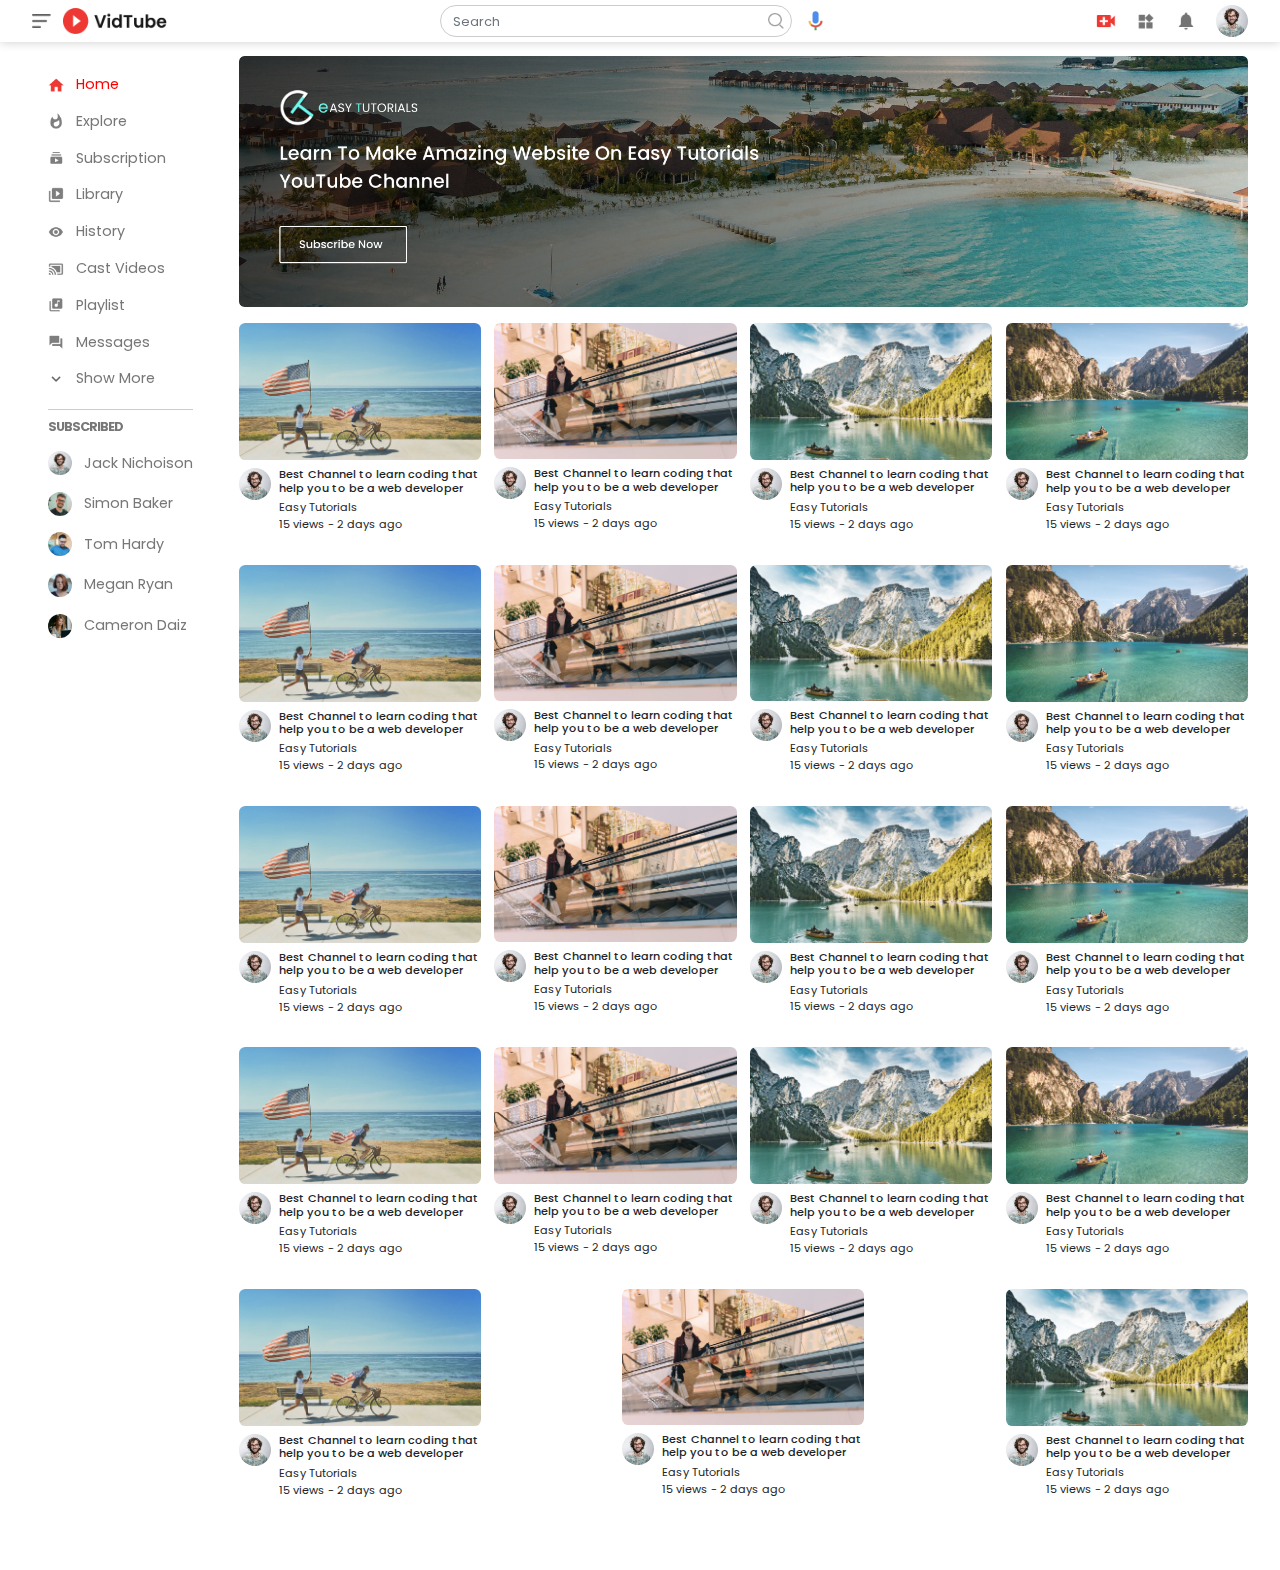
<file: index.html>
<!DOCTYPE html>
<html lang="en">
<head>
    <meta charset="UTF-8">
    <meta http-equiv="X-UA-Compatible" content="IE=edge">
    <meta name="viewport" content="width=device-width, initial-scale=1.0">
    <link rel="stylesheet" href="css/all.min.css"/>
    <link rel="stylesheet" href="css/bootstrap.min.css"/>
    <link rel="stylesheet" href="css/style.css"/>
    <link rel="preconnect" href="https://fonts.googleapis.com">
<link rel="preconnect" href="https://fonts.gstatic.com" crossorigin>
<link href="https://fonts.googleapis.com/css2?family=Berkshire+Swash&family=Cairo:wght@700&family=Courgette&family=Fredericka+the+Great&family=Gideon+Roman&family=Inria+Serif:ital,wght@1,300;1,400&family=Jomhuria&family=Kaushan+Script&family=Libre+Baskerville&family=Lobster&family=Lobster+Two&family=Noto+Serif:wght@700&family=Open+Sans:wght@300;500;600;700&family=Playfair+Display:wght@800&family=Poppins:wght@300;400;500;600;700;800&family=Raleway:wght@400;900&family=Roboto:wght@100;300;500&display=swap" rel="stylesheet">
    <title>Youtube Page</title>
</head>
<body>
    <!-- Start Header -->
    <header>
        <nav>
            <div class="nav-left">
                <img class="menu" src="images/menu.png"/>
                <img class="logo" src="images/logo.png"/>
            </div>
            <div class="nav-middle">
                <div class="form">
                    <input type="text" class="form-control" placeholder="Search">
                    <img class="search" src="images/search.png"/>
                </div>
                <img class="voice" src="images/voice-search.png"/>
            </div>
            <div class="nav-right">
                <img src="images/upload.png"/>
                <img src="images/more.png"/>
                <img src="images/notification.png"/>
                <img class="person" src="images/Jack.png"/>
            </div>
        </nav>
    </header>
    <!-- End Header -->
    <!-- Start Contain -->
    <section class="contain">
        <div class="row">
            <div class="col-lg-2">
                <div class="sidebar">
                    <ul class="links list-unstyled">
                        <li class="active">
                            <img src="images/home.png"/>
                            <span>Home</span>
                        </li>
                        <li>
                            <img src="images/explore.png"/>
                            <span>Explore</span>
                        </li>
                        <li>
                            <img src="images/subscriprion.png"/>
                            <span>Subscription</span>
                        </li>
                        <li>
                            <img src="images/library.png"/>
                            <span>Library</span>
                        </li>
                        <li>
                            <img src="images/history.png"/>
                            <span>History</span>
                        </li>
                        <li>
                            <img src="images/cast.png"/>
                            <span>Cast Videos</span>
                        </li>
                        <li>
                            <img src="images/playlist.png"/>
                            <span>Playlist</span>
                        </li>
                        <li>
                            <img src="images/messages.png"/>
                            <span>Messages</span>
                        </li>
                        <li>
                            <img src="images/show-more.png"/>
                            <a href="#">Show More</a>
                        </li>
                    </ul>
                    <div class="subscribe">
                        <h6>Subscribed</h6>
                        <ul class="person list-unstyled">
                            <li>
                                <img src="images/Jack.png"/>
                                <span>Jack Nichoison</span>
                            </li>
                            <li>
                                <img src="images/simon.png"/>
                                <span>Simon Baker</span>
                            </li>
                            <li>
                                <img src="images/tom.png"/>
                                <span>Tom Hardy</span>
                            </li>
                            <li>
                                <img src="images/megan.png"/>
                                <span>Megan Ryan</span>
                            </li>
                            <li>
                                <img src="images/cameron.png"/>
                                <span>Cameron Daiz</span>
                            </li>
                        </ul>
                    </div>
                </div>
            </div>
            <div class="col-lg-10 side-right">
                <img class="banner img-fluid" src="images/banner.png"/>
                <div class="content">
                
                    <div class="box">
                       <a href="play.html"> <img class="img-fluid thum" src="images/thumbnail2.png"/></a>
                        <div class="box-body">
                            <img class="main" src="images/Jack.png"/>
                            <div class="text">
                                <h6>Best Channel to learn coding that<br/> help you to be a web developer</h6>
                                <p>Easy Tutorials <br/> 15 views - 2 days ago</p>
                            </div>
                        </div>
                    </div>
                    <div class="box">
                        <img class="img-fluid thum" src="images/thumbnail3.png"/>
                        <div class="box-body">
                            <img class="main" src="images/Jack.png"/>
                            <div class="text">
                                <h6>Best Channel to learn coding that<br/> help you to be a web developer</h6>
                                <p>Easy Tutorials <br/> 15 views - 2 days ago</p>
                            </div>
                        </div>
                    </div>
                    <div class="box">
                        <img class="img-fluid thum" src="images/thumbnail4.png"/>
                        <div class="box-body">
                            <img class="main" src="images/Jack.png"/>
                            <div class="text">
                                <h6>Best Channel to learn coding that<br/> help you to be a web developer</h6>
                                <p>Easy Tutorials <br/> 15 views - 2 days ago</p>
                            </div>
                        </div>
                    </div>
                    <div class="box">
                        <img class="img-fluid thum" src="images/thumbnail1.png"/>
                        <div class="box-body">
                            <img class="main" src="images/Jack.png"/>
                            <div class="text">
                                <h6>Best Channel to learn coding that<br/> help you to be a web developer</h6>
                                <p>Easy Tutorials <br/> 15 views - 2 days ago</p>
                            </div>
                        </div>
                    </div>
                    <div class="box">
                        <img class="img-fluid thum" src="images/thumbnail2.png"/>
                        <div class="box-body">
                            <img class="main" src="images/Jack.png"/>
                            <div class="text">
                                <h6>Best Channel to learn coding that<br/> help you to be a web developer</h6>
                                <p>Easy Tutorials <br/> 15 views - 2 days ago</p>
                            </div>
                        </div>
                    </div>
                    <div class="box">
                        <img class="img-fluid thum" src="images/thumbnail3.png"/>
                        <div class="box-body">
                            <img class="main" src="images/Jack.png"/>
                            <div class="text">
                                <h6>Best Channel to learn coding that<br/> help you to be a web developer</h6>
                                <p>Easy Tutorials <br/> 15 views - 2 days ago</p>
                            </div>
                        </div>
                    </div>
                    <div class="box">
                        <img class="img-fluid thum" src="images/thumbnail4.png"/>
                        <div class="box-body">
                            <img class="main" src="images/Jack.png"/>
                            <div class="text">
                                <h6>Best Channel to learn coding that<br/> help you to be a web developer</h6>
                                <p>Easy Tutorials <br/> 15 views - 2 days ago</p>
                            </div>
                        </div>
                    </div>
                    <div class="box">
                        <img class="img-fluid thum" src="images/thumbnail1.png"/>
                        <div class="box-body">
                            <img class="main" src="images/Jack.png"/>
                            <div class="text">
                                <h6>Best Channel to learn coding that<br/> help you to be a web developer</h6>
                                <p>Easy Tutorials <br/> 15 views - 2 days ago</p>
                            </div>
                        </div>
                    </div>
                    <div class="box">
                        <img class="img-fluid thum" src="images/thumbnail2.png"/>
                        <div class="box-body">
                            <img class="main" src="images/Jack.png"/>
                            <div class="text">
                                <h6>Best Channel to learn coding that<br/> help you to be a web developer</h6>
                                <p>Easy Tutorials <br/> 15 views - 2 days ago</p>
                            </div>
                        </div>
                    </div>
                    <div class="box">
                        <img class="img-fluid thum" src="images/thumbnail3.png"/>
                        <div class="box-body">
                            <img class="main" src="images/Jack.png"/>
                            <div class="text">
                                <h6>Best Channel to learn coding that<br/> help you to be a web developer</h6>
                                <p>Easy Tutorials <br/> 15 views - 2 days ago</p>
                            </div>
                        </div>
                    </div>
                    <div class="box">
                        <img class="img-fluid thum" src="images/thumbnail4.png"/>
                        <div class="box-body">
                            <img class="main" src="images/Jack.png"/>
                            <div class="text">
                                <h6>Best Channel to learn coding that<br/> help you to be a web developer</h6>
                                <p>Easy Tutorials <br/> 15 views - 2 days ago</p>
                            </div>
                        </div>
                    </div>
                    <div class="box">
                        <img class="img-fluid thum" src="images/thumbnail1.png"/>
                        <div class="box-body">
                            <img class="main" src="images/Jack.png"/>
                            <div class="text">
                                <h6>Best Channel to learn coding that<br/> help you to be a web developer</h6>
                                <p>Easy Tutorials <br/> 15 views - 2 days ago</p>
                            </div>
                        </div>
                    </div>
                    <div class="box">
                        <img class="img-fluid thum" src="images/thumbnail2.png"/>
                        <div class="box-body">
                            <img class="main" src="images/Jack.png"/>
                            <div class="text">
                                <h6>Best Channel to learn coding that<br/> help you to be a web developer</h6>
                                <p>Easy Tutorials <br/> 15 views - 2 days ago</p>
                            </div>
                        </div>
                    </div>
                    <div class="box">
                        <img class="img-fluid thum" src="images/thumbnail3.png"/>
                        <div class="box-body">
                            <img class="main" src="images/Jack.png"/>
                            <div class="text">
                                <h6>Best Channel to learn coding that<br/> help you to be a web developer</h6>
                                <p>Easy Tutorials <br/> 15 views - 2 days ago</p>
                            </div>
                        </div>
                    </div>
                    <div class="box">
                        <img class="img-fluid thum" src="images/thumbnail4.png"/>
                        <div class="box-body">
                            <img class="main" src="images/Jack.png"/>
                            <div class="text">
                                <h6>Best Channel to learn coding that<br/> help you to be a web developer</h6>
                                <p>Easy Tutorials <br/> 15 views - 2 days ago</p>
                            </div>
                        </div>
                    </div><div class="box">
                        <img class="img-fluid thum" src="images/thumbnail1.png"/>
                        <div class="box-body">
                            <img class="main" src="images/Jack.png"/>
                            <div class="text">
                                <h6>Best Channel to learn coding that<br/> help you to be a web developer</h6>
                                <p>Easy Tutorials <br/> 15 views - 2 days ago</p>
                            </div>
                        </div>
                    </div>
                    <div class="box">
                        <img class="img-fluid thum" src="images/thumbnail2.png"/>
                        <div class="box-body">
                            <img class="main" src="images/Jack.png"/>
                            <div class="text">
                                <h6>Best Channel to learn coding that<br/> help you to be a web developer</h6>
                                <p>Easy Tutorials <br/> 15 views - 2 days ago</p>
                            </div>
                        </div>
                    </div>
                    <div class="box">
                        <img class="img-fluid thum" src="images/thumbnail3.png"/>
                        <div class="box-body">
                            <img class="main" src="images/Jack.png"/>
                            <div class="text">
                                <h6>Best Channel to learn coding that<br/> help you to be a web developer</h6>
                                <p>Easy Tutorials <br/> 15 views - 2 days ago</p>
                            </div>
                        </div>
                    </div>
                    <div class="box">
                        <img class="img-fluid thum" src="images/thumbnail4.png"/>
                        <div class="box-body">
                            <img class="main" src="images/Jack.png"/>
                            <div class="text">
                                <h6>Best Channel to learn coding that<br/> help you to be a web developer</h6>
                                <p>Easy Tutorials <br/> 15 views - 2 days ago</p>
                            </div>
                        </div>
                    </div>
                </div>
            </div>
        </div>
    </section>
    <!-- End Contain -->
    <script src="js/all.min.js"></script>
    <script src="js/bootstrap.bundle.min.js"></script>
</body>
</html>
</file>
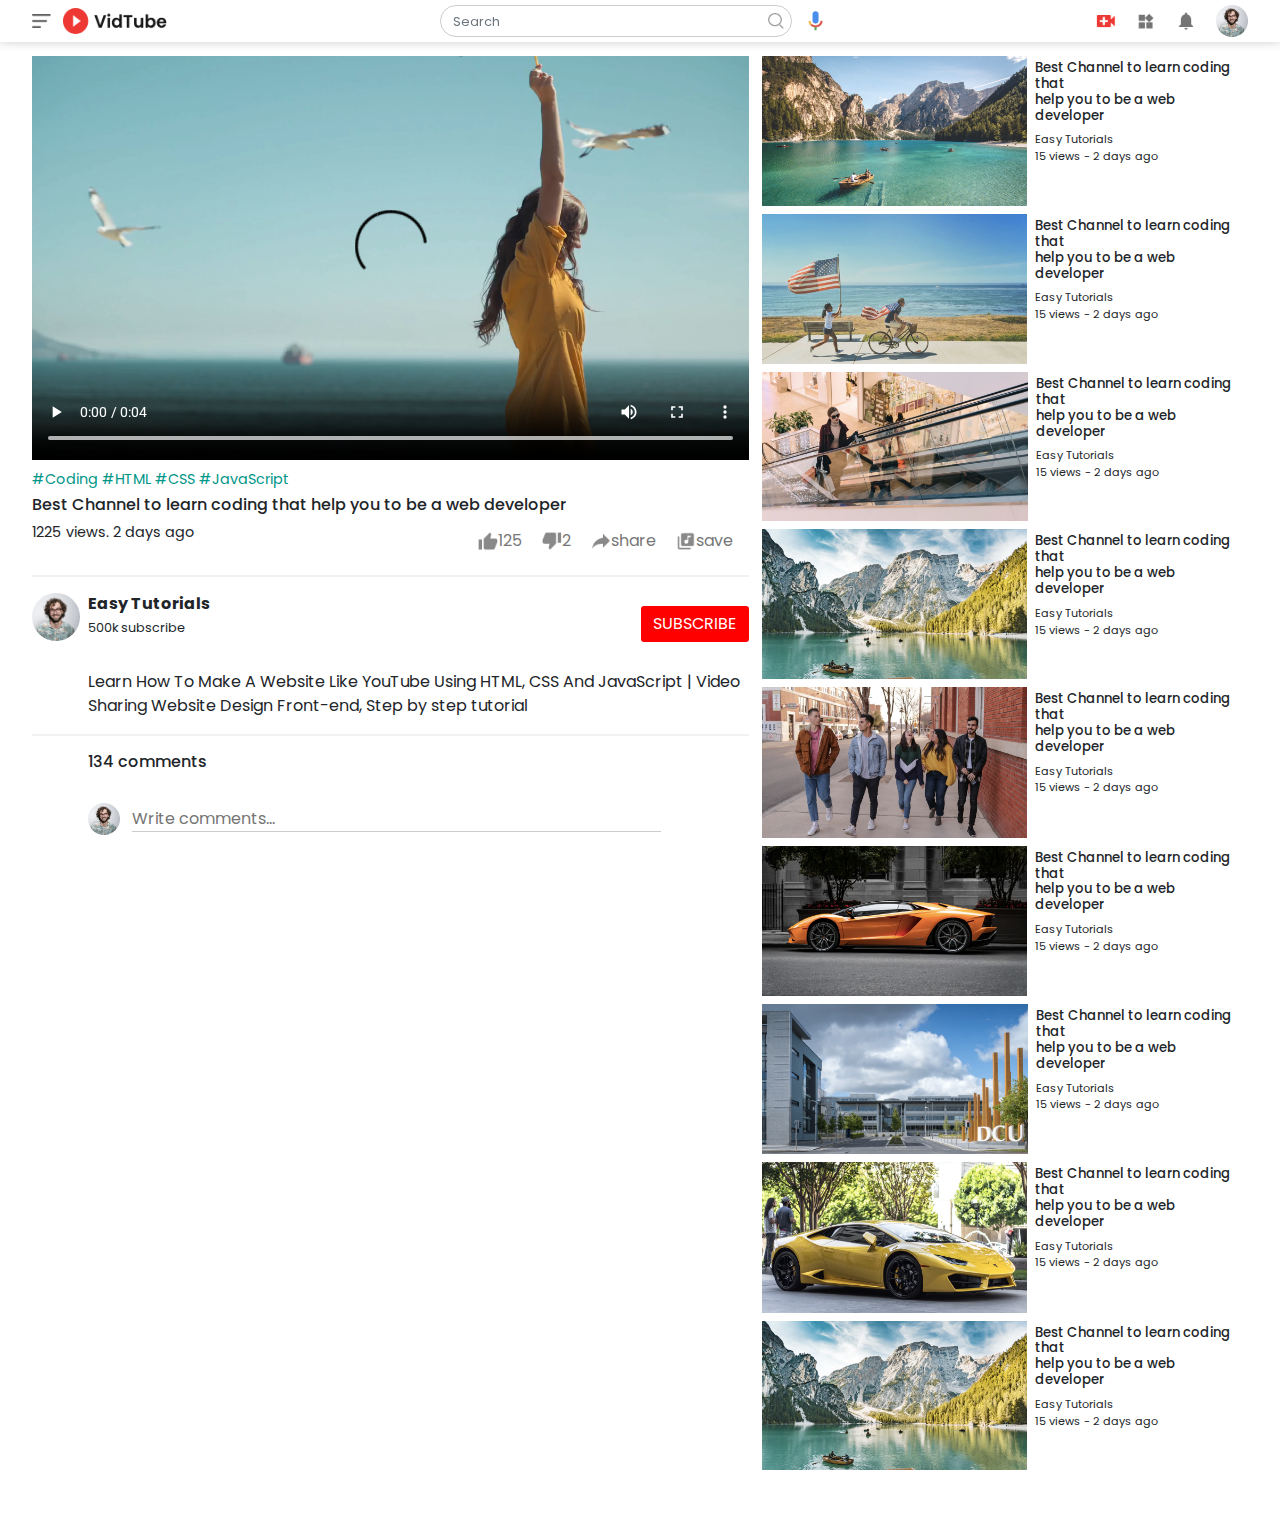
<file: play.html>
<!DOCTYPE html>
<html lang="en">
<head>
    <meta charset="UTF-8">
    <meta http-equiv="X-UA-Compatible" content="IE=edge">
    <meta name="viewport" content="width=device-width, initial-scale=1.0">
    <link rel="stylesheet" href="css/all.min.css"/>
    <link rel="stylesheet" href="css/bootstrap.min.css"/>
    <link rel="stylesheet" href="css/play.css"/>
    <link rel="preconnect" href="https://fonts.googleapis.com">
    <link rel="preconnect" href="https://fonts.gstatic.com" crossorigin>
    <link href="https://fonts.googleapis.com/css2?family=Berkshire+Swash&family=Cairo:wght@700&family=Courgette&family=Fredericka+the+Great&family=Gideon+Roman&family=Inria+Serif:ital,wght@1,300;1,400&family=Jomhuria&family=Kaushan+Script&family=Libre+Baskerville&family=Lobster&family=Lobster+Two&family=Noto+Serif:wght@700&family=Open+Sans:wght@300;500;600;700&family=Playfair+Display:wght@800&family=Poppins:wght@300;400;500;600;700;800&family=Raleway:wght@400;900&family=Roboto:wght@100;300;500&display=swap" rel="stylesheet">
    <title>Document</title>
</head>
<body>
     <!-- Start Header -->
     <header>
        <nav>
            <div class="nav-left">
                <img class="menu" src="images/menu.png"/>
                <img class="logo" src="images/logo.png"/>
            </div>
            <div class="nav-middle">
                <div class="form">
                    <input type="text" class="form-control" placeholder="Search">
                    <img class="search" src="images/search.png"/>
                </div>
                <img class="voice" src="images/voice-search.png"/>
            </div>
            <div class="nav-right">
                <img src="images/upload.png"/>
                <img src="images/more.png"/>
                <img src="images/notification.png"/>
                <img class="person" src="images/Jack.png"/>
            </div>
        </nav>
    </header>
    <!-- End Header -->
    <!-- Start PLay -->
    <div class="play">
        <div class="play-video">
            <video controls autoplay>
                <source src="images/video.mp4" type="video/mp4"/>
            </video>
            <div class="tags">
                <a href="#">#Coding</a>
                <a href="#">#HTML</a>
                <a href="#">#CSS</a>
                <a href="#">#JavaScript</a>
            </div>
            <h6 class="mt-1 mb-2">Best Channel to learn coding that help you to be a web developer</h6>
            <div class="text">
                <p>1225 views. 2 days ago</p>
                <div class="icon">
                    <a href="#"><img src="images/like.png"/>125</a>
                    <a href="#"><img src="images/dislike.png"/>2</a>
                    <a href="#"><img src="images/share.png"/>share</a>
                    <a href="#"><img src="images/save.png"/>save</a>
                </div>
            </div>
            <hr/>
            <div class="cart">
                <div class="img">
                    <img src="images/Jack.png"/>
                    <p>Easy Tutorials<br/><span>500k subscribe</span></p>
                </div>
                <a href="#" class="btn">Subscribe</a>
            </div>
            <div class="desc">
                Learn How To Make A Website Like YouTube Using HTML, CSS And JavaScript | Video Sharing Website Design Front-end, Step by step tutorial
            </div>
            <hr/>
            <h6 class="com">134 comments</h6>
            <div class="comment">
                <img src="images/Jack.png"/>
                <input type="text" placeholder="Write comments..."/>
            </div>
        </div>
        <div class="content">
            <div class="box">
                <a href="#"><img class="img-fluid thum" src="images/thumbnail1.png"/></a>
                <div class="box-body">
                    <h6>Best Channel to learn coding that<br/> help you to be a web developer</h6>
                        <p>Easy Tutorials <br/> 15 views - 2 days ago</p>
                </div>
            </div>
            <div class="box">
                <a href="#"><img class="img-fluid thum" src="images/thumbnail2.png"/></a>
                <div class="box-body">
                    <h6>Best Channel to learn coding that<br/> help you to be a web developer</h6>
                    <p>Easy Tutorials <br/> 15 views - 2 days ago</p>
                </div>
            </div>
            <div class="box">
                <a href="#"><img class="img-fluid thum" src="images/thumbnail3.png"/></a>
                <div class="box-body">
                    <h6>Best Channel to learn coding that<br/> help you to be a web developer</h6>
                    <p>Easy Tutorials <br/> 15 views - 2 days ago</p>
                </div>
            </div>
            <div class="box">
                <a href="#"><img class="img-fluid thum" src="images/thumbnail4.png"/></a>
                <div class="box-body">
                    <h6>Best Channel to learn coding that<br/> help you to be a web developer</h6>
                    <p>Easy Tutorials <br/> 15 views - 2 days ago</p>
                </div>
            </div>
            <div class="box">
                <a href="#"><img class="img-fluid thum" src="images/thumbnail5.png"/></a>
                <div class="box-body">
                    <h6>Best Channel to learn coding that<br/> help you to be a web developer</h6>
                    <p>Easy Tutorials <br/> 15 views - 2 days ago</p>
                </div>
            </div>
            <div class="box">
                <a href="#"><img class="img-fluid thum" src="images/thumbnail6.png"/></a>
                <div class="box-body">
                    <h6>Best Channel to learn coding that<br/> help you to be a web developer</h6>
                    <p>Easy Tutorials <br/> 15 views - 2 days ago</p>
                </div>
            </div>
            <div class="box">
                <a href="#"><img class="img-fluid thum" src="images/thumbnail7.png"/></a>
                <div class="box-body">
                    <h6>Best Channel to learn coding that<br/> help you to be a web developer</h6>
                    <p>Easy Tutorials <br/> 15 views - 2 days ago</p>
                </div>
            </div>
            <div class="box">
                <a href="#"><img class="img-fluid thum" src="images/thumbnail8.png"/></a>
                <div class="box-body">
                    <h6>Best Channel to learn coding that<br/> help you to be a web developer</h6>
                    <p>Easy Tutorials <br/> 15 views - 2 days ago</p>
                </div>
            </div>
            <div class="box">
                <a href="#"><img class="img-fluid thum" src="images/thumbnail4.png"/></a>
                <div class="box-body">
                    <h6>Best Channel to learn coding that<br/> help you to be a web developer</h6>
                    <p>Easy Tutorials <br/> 15 views - 2 days ago</p>
                </div>
            </div>
        </div>
    </div>
    <!-- End PLay -->
    <script src="js/all.min.js"></script>
    <script src="js/bootstrap.bundle.min.js"></script>
</body>
</html>
</file>
<file: css/style.css>
/* Start Varaibles */
:root {
    --mainColor: #777;
}
/* End Varaibles */
/* Start Global Rules */
* {
    padding: 0;
    margin: 0;
    box-sizing: border-box;
}
html {
    scroll-behavior: smooth;
}
body {
    font-family: 'Poppins', sans-serif;
}
/* End Global Rules */
/* Start Header */
header {
    width: 100%;
    background-color: #fff;
    box-shadow: 0 0 10px rgba(0, 0, 0, 0.2);
    position: fixed;
    top: 0;
    left: 0;
    z-index: 100;
}
header nav {
    padding: 0.3rem 2rem;
    display: flex;
    justify-content: space-between;
    align-items: center;
}
@media(max-width: 767px) {
    header nav {
        padding: 0.3rem 0.5rem;
    }
}
header nav .nav-left .menu {
    width: 1.2rem;
    margin-right: 0.5rem;
}
@media(max-width: 767px) {
    header nav .nav-left .menu {
        display: none;
    }
}
header nav .nav-left .logo {
    width: 6.5rem;
}
@media(max-width: 767px) {
    header nav .nav-left .logo {
        width: 8.5rem;
    } 
}
header nav .nav-middle {
    display: flex;
    align-items: center;
}
header nav .nav-middle .form {
    display: flex;
    align-items: center;
}
header nav .nav-middle .form input {
    width: 22rem;
    padding: 0.2rem 0.75rem;
    border-radius: 50rem;
    border: 1px solid #ccc;
}
@media(max-width: 767px) {
    header nav .nav-middle .form input {
        width: 10rem;
    }
}
header nav .nav-middle .form input::placeholder {
    font-size: 0.8rem;
}
@media(max-width: 767px) {
    header nav .nav-middle .form input::placeholder {
        font-size: 0.7rem;
    } 
}
header nav .nav-middle .form input:focus {
    outline: none;
    box-shadow: none;
}
header nav .nav-middle .voice {
    width: 0.9rem;
}
@media(max-width: 767px) {
    header nav .nav-middle .voice {
        display: none;
    }
}
header nav .nav-middle .form .search {
    position: relative;
    right: 1.5rem;
    width: 1rem;
}
header nav .nav-right img:not(:last-child) {
    width: 1.25rem;
    margin-right: 1rem;
}
@media(max-width: 767px) {
    header nav .nav-right img:not(:last-child) {
        display: none;
    }
}
header nav .nav-right .person {
    width: 2rem;
    height: 2rem;
    border-radius: 50%;
    cursor: pointer;
}
/* End Header */
/* Start Contain */
.contain {
    padding: 3.5rem 2rem;
}
.contain .sidebar  {
    padding: 1rem;
    position: fixed;
    align-self: flex-start;
    height: 100vh;
}
@media(max-width: 991px) {
    .contain .sidebar {
        display: none;
    }
}
.contain .sidebar .links {
    cursor: pointer;
}
.contain .sidebar .links li {
    margin-bottom: 0.8rem;
    position: relative;
}
.contain .sidebar .links li:last-child::after {
    position: absolute;
    content: "";
    left: 0;
    bottom: -20px;
    width: 100%;
    height: 1px;
    background-color: #ccc;
}
.contain .sidebar .links li img {
    width: 1rem;
}
.contain .sidebar .links li span {
    font-size: 0.9rem;
    color: var(--mainColor);
    margin-left: 0.5rem;
}
.contain .sidebar .links li.active span {
    color: red;
}
.contain .sidebar .links li a {
    text-decoration: none;
    font-size: 0.9rem;
    display: inline-block;
    margin-left: 0.5rem;
    color: var(--mainColor);
}
.contain .sidebar .subscribe {
    padding-top: 0.8rem;
}
.contain .sidebar .subscribe h6 {
    text-transform: uppercase;
    font-size: 0.8rem;
    color: var(--mainColor);
    font-weight: bold;
    letter-spacing: -1px;
}
.contain .sidebar .subscribe .person {
    padding-top: 0.5rem;
}
.contain .sidebar .subscribe .person li {
    margin-bottom: 1rem;
}
.contain .sidebar .subscribe .person li img {
    width: 1.5rem;
    height: 1.5rem;
    border-radius: 50%;
}
.contain .sidebar .subscribe .person li span {
    font-size: 0.9rem;
    color: var(--mainColor);
    margin-left: 0.5rem;
}
@media(max-width: 767px) {
    .contain .side-right {
        padding: 0.3rem 0.5rem;
    }
}
.contain .side-right .banner {
    cursor: pointer;
    width: 100%;
}
.contain .side-right .content {
    display: flex;
    justify-content: space-between;
    flex-wrap: wrap;
}
.contain .side-right .content .box {
    margin-top: 1rem;
    width: 24%;
    cursor: pointer;
}
@media(max-width: 767px) {
    .contain .side-right .content .box {
        width: 100%;
    }
}
@media(min-width: 767px) and (max-width: 991px) {
    .contain .side-right .content .box {
        width: 49%;
    }
}
.contain .side-right .content .box .thum {
    width: 100%;
    border-radius: 0.4rem;
}
.contain .side-right .content .box .box-body {
    display: flex;
    margin-top: 0.5rem;
}
.contain .side-right .content .box .box-body .main {
    width: 2rem;
    height: 2rem;
    border-radius: 50%;
}
.contain .side-right .content .box .box-body .text {
    margin-left: 0.5rem;

}
.contain .side-right .content .box .box-body .text h6 {
    font-size: 0.7rem;
}
.contain .side-right .content .box .box-body .text p {
    font-size: 0.7rem;
    margin-top: -0.25rem;
}
@media(max-width: 767px) {
    .contain .side-right .content .box .box-body .text h6 {
        font-size: 0.9rem;
    }
}
@media(min-width: 767px) and (max-width: 991px) {
    .contain .side-right .content .box .box-body .text h6 {
        font-size: 1rem;
    }
}
@media(max-width: 767px) {
    .contain .side-right .content .box .box-body .text p {
        font-size: 0.8rem;
    }
}
@media(min-width: 767px) and (max-width: 991px) {
    .contain .side-right .content .box .box-body .text p {
        font-size: 0.9rem;
    }
}
/* End Contain */
</file>
<file: css/play.css>
/* Start Varaibles */
:root {
    --mainColor: #777;
}
/* End Varaibles */
/* Start Global Rules */
* {
    padding: 0;
    margin: 0;
    box-sizing: border-box;
}
html {
    scroll-behavior: smooth;
}
body {
    font-family: 'Poppins', sans-serif;
}
/* End Global Rules */
/* Start Header */
header {
    width: 100%;
    background-color: #fff;
    box-shadow: 0 0 10px rgba(0, 0, 0, 0.2);
    position: fixed;
    top: 0;
    left: 0;
    z-index: 100;
}
header nav {
    padding: 0.3rem 2rem;
    display: flex;
    justify-content: space-between;
    align-items: center;
}
@media(max-width: 767px) {
    header nav {
        padding: 0.3rem 0.5rem;
    }
}
header nav .nav-left .menu {
    width: 1.2rem;
    margin-right: 0.5rem;
}
@media(max-width: 767px) {
    header nav .nav-left .menu {
        display: none;
    }
}
header nav .nav-left .logo {
    width: 6.5rem;
}
@media(max-width: 767px) {
    header nav .nav-left .logo {
        width: 8.5rem;
    } 
}
header nav .nav-middle {
    display: flex;
    align-items: center;
}
header nav .nav-middle .form {
    display: flex;
    align-items: center;
}
header nav .nav-middle .form input {
    width: 22rem;
    padding: 0.2rem 0.75rem;
    border-radius: 50rem;
    border: 1px solid #ccc;
}
@media(max-width: 767px) {
    header nav .nav-middle .form input {
        width: 10rem;
    }
}
header nav .nav-middle .form input::placeholder {
    font-size: 0.8rem;
}
@media(max-width: 767px) {
    header nav .nav-middle .form input::placeholder {
        font-size: 0.7rem;
    } 
}
header nav .nav-middle .form input:focus {
    outline: none;
    box-shadow: none;
}
header nav .nav-middle .voice {
    width: 0.9rem;
}
@media(max-width: 767px) {
    header nav .nav-middle .voice {
        display: none;
    }
}
header nav .nav-middle .form .search {
    position: relative;
    right: 1.5rem;
    width: 1rem;
}
header nav .nav-right img:not(:last-child) {
    width: 1.25rem;
    margin-right: 1rem;
}
@media(max-width: 767px) {
    header nav .nav-right img:not(:last-child) {
        display: none;
    }
}
header nav .nav-right .person {
    width: 2rem;
    height: 2rem;
    border-radius: 50%;
    cursor: pointer;
}
/* End Header */
/* Start Play */
.play {
    padding: 3.5rem 2rem;
    display: flex;
    justify-content: space-between;
    flex-wrap: wrap;
}
.play .play-video {
    flex-basis: 59%;
}
@media(max-width: 767px) {
    .play .play-video {
        flex-basis: 100%;
    } 
}
.play .play-video video {
    width: 100%;
}
.play .content {
    flex-basis: 40%;
}
.play .content .box {
    display: flex;
    /* justify-content: space-between; */
    margin-bottom: 0.5rem;
}
.play .content .box img {
    width: 100%;
}
.play .content .box .thum {
    flex-basis: 19%;
}
@media(max-width: 767px) {
    .play .content {
        flex-basis: 100%;
    }
}
.play .content .box .box-body {
    flex-basis: 79%;
    margin: 0.25rem 0.5rem;
}
.play .content .box .box-body h6 {
    font-size: 0.825rem;
}
.play .content .box .box-body p {
    font-size: 0.7rem;
}
@media(max-width: 767px) {
    .play .content .box .thum {
        flex-basis: 30%;
    }
    .play .content .box .box-body {
        flex-basis: 69%;
    }
    .play .content .box .box-body h6 {
        font-size: 0.7rem;
    }
    .play .content .box .box-body p {
        font-size: 0.55rem;
    }
}
.play .tags a{
    text-decoration: none;
    color: #009688;
    font-size: 0.9rem;
}
.play .text {
    display: flex;
    justify-content: space-between;
    align-items: center;
}
@media(max-width: 991px) {
    .play .text {
        display: block;
    }
}
.play .text p {
    font-size: 0.9rem;
}
.play .text a {
    text-decoration: none;
    color: var(--mainColor);
    margin-right: 1rem;
}
.play .text a img {
    width: 1.25rem;
}
.play  hr {
    border: 0;
    height: 2px;
    background-color: #ccc;
}
.play .cart {
    margin: 1rem 0rem;
    display: flex;
    justify-content: space-between;
    align-items: center;
}
.play .cart .img {
    display: flex;
}
.play .cart img {
    width: 3rem;
    height: 3rem;
    border-radius: 50%;
    margin-right: 0.5rem;
}
.play .cart .img p {
    font-weight: bold;
    line-height: 1.4;
}
.play .cart .img p span {
    font-size: 0.8rem;
    font-weight: normal;
}
.play .cart .btn {
    background-color: red;
    color: #fff;
    text-transform: uppercase;
    border: none;
    border-radius: 0.2rem;
}
.play .com {
    margin-left: 3.5rem;
    margin-bottom: 2rem;
}
.play .comment {
    margin-left: 3.5rem;
    margin-bottom: 1rem;
}
.play .desc {
    margin-left: 3.5rem;
}
@media(max-width: 991px) {
    .play .desc {
        margin-left: 0;
    }
    .play .comment {
        margin-left: 0;
    }
    .play .com {
        margin-left: 0;
    }
}
.play .comment img {
    width: 2rem;
    height: 2rem;
    border-radius: 50%;
    margin-right: 0.5rem;
}
.play .comment input {
    border: none;
    border-bottom: 1px solid #ccc;
    width: 80%;
}
.play .comment input:focus {
    outline: none;
    box-shadow: none;
}
/* End Play */
</file>
